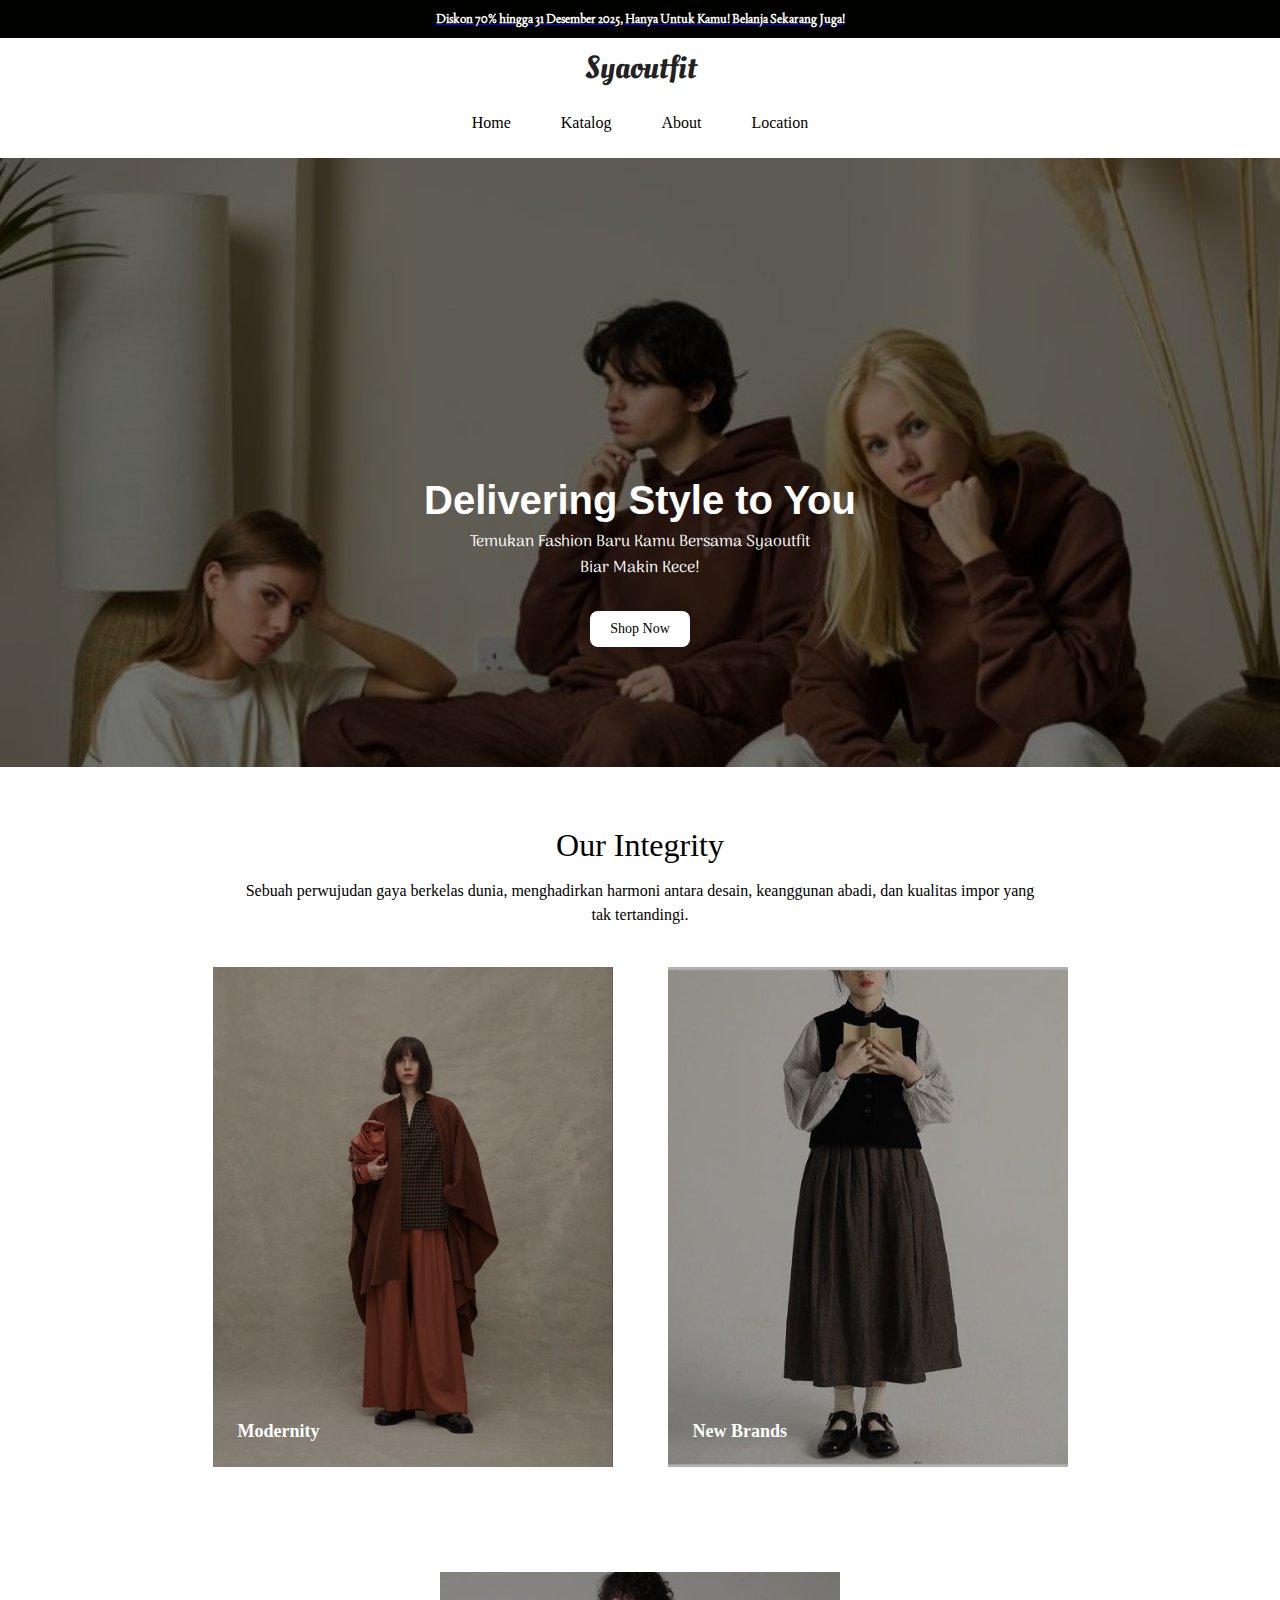
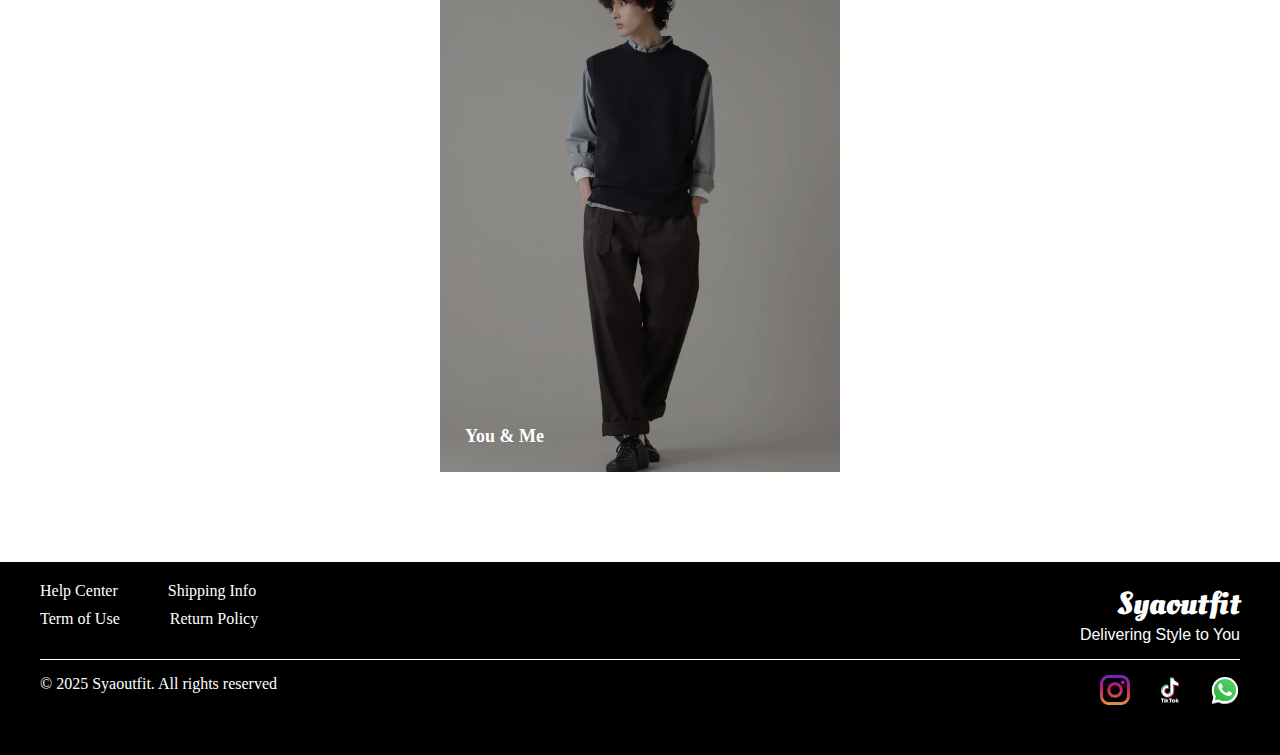
<file: index.html>
<!DOCTYPE html>
<html lang="en">

<head>
	<meta charset="UTF-8">
	<meta name="viewport" content="width=device-width, initial-scale=1.0">
	<title>Syaoutfit</title>
	<link rel="stylesheet" href="style.css">
	<link href="https://fonts.googleapis.com/css2?family=Oleo+Script&display=swap" rel="stylesheet">
	<link href="https://fonts.cdnfonts.com/css/dai-banna-sil" rel="stylesheet">
	<link href="https://fonts.googleapis.com/css2?family=Arima+Madurai:wght@400;700&display=swap" rel="stylesheet">
	<link href="https://fonts.googleapis.com/css2?family=Joan&display=swap" rel="stylesheet">
</head>

<body>
	<div class="homepage">
		<div class="header-wrapper">
			<!-- Diskon -->
			<div class="discount">
				<a href="https://www.instagram.com/syaoutfit.store?igsh=eHNmNHY5M2loMXdw" target="_blank">
					<p class="discount-text">Diskon 70% hingga 31 Desember 2025, Hanya Untuk Kamu! Belanja Sekarang Juga!</p>
				</a>
			</div>

			<!-- Brand -->
			<div class="brand-name">
				<div class="brand-name-text">Syaoutfit</div>
			</div>

			<!-- Navbar -->
			<div class="navbar">
			<div class="navbar-page">
				<a href="index.html" class="nav-item">Home</a>
				<a href="katalog.html" class="nav-item">Katalog</a>
				<a href="about.html" class="nav-item">About</a>
				<a href="location.html" class="nav-item">Location</a>
			</div>
		</div

		<!-- Main Homepage & CTA Section -->
		<div class="main-homepage">
			<div class="darker-homepage"></div>
			<div class="CTA">
				<div class="brand-motto">Delivering Style to You</div>
				<p class="cta-wrapper-homepage">
					Temukan Fashion Baru Kamu Bersama Syaoutfit
					Biar Makin Kece!
				</p>
				<a href="katalog.html" class="button-CTA">Shop Now</a>
			</div>
		</div>

		<!-- Brand Image -->
		<div class="brand-image">
			<div class="brand-image-text">Our Integrity</div>
			<p>Sebuah perwujudan gaya berkelas dunia, menghadirkan harmoni antara desain, keanggunan abadi, dan kualitas impor yang tak tertandingi.</p>
			<div class="brand-image-group">
				<div class="brand-box">
					<img src="images/brand-image-1.png" alt="Modernity">
					<div class="brand-text">
						<div class="brand-title">Modernity</div>
					</div>
				</div>
				<div class="brand-box">
					<img src="images/brand-image-2.png" alt="New Brands">
					<div class="brand-text">
						<div class="brand-title">New Brands</div>
					</div>
				</div>
				<div class="brand-box">
					<img src="images/brand-image-3.png" alt="You & Me">
					<div class="brand-text">
						<div class="brand-title">You & Me</div>
					</div>
				</div>
			</div>
		</div>

		<!-- Footer -->
		<footer class="footer">
        <div class="footer-top">
            <div class="footer-links-helper">
            <div class="footer-helper">
                <a href="#" class="help-center">Help Center</a>
                <a href="#" class="shipping-info">Shipping Info</a>
            </div>
            <div class="footer-helper">
                <a href="#" class="term-of-use">Term of Use</a>
                <a href="#" class="return-policy">Return Policy</a>
            </div>
            </div>
            <div class="brand-info-footer">
            <div class="brand-name-footer">Syaoutfit</div>
            <div class="brand-motto-footer">Delivering Style to You</div>
            </div>
        </div>

        <div class="footer-separator"></div>

        <div class="footer-bottom">
            <div class="copyright">
                © 2025 Syaoutfit. All rights reserved
            </div>
            <div class="social-media">
                <a href="https://www.instagram.com/syaoutfit.store?igsh=eHNmNHY5M2loMXdw" target="_blank">
                    <img src="logo/instagram.svg" alt="Instagram">
                </a>
                <a href="https://www.tiktok.com/@syaoutfit.store?_r=1&_t=ZS-91f111LWapk" target="_blank">
                    <img src="logo/tiktok-2.svg" alt="Tiktok">
                </a>
                <a href="https://api.whatsapp.com/send/?text=Check+out+this+Linktree%21+-+https%3A%2F%2Ftr.ee%2FCRLItcP4OV&type=custom_url&app_absent=0" target="_blank">
                    <img src="logo/whatsapp.svg" alt="WhatsApp">
                </a>
            </div>
        </div>
    </footer>
	</div>
</body>
</html>
</file>
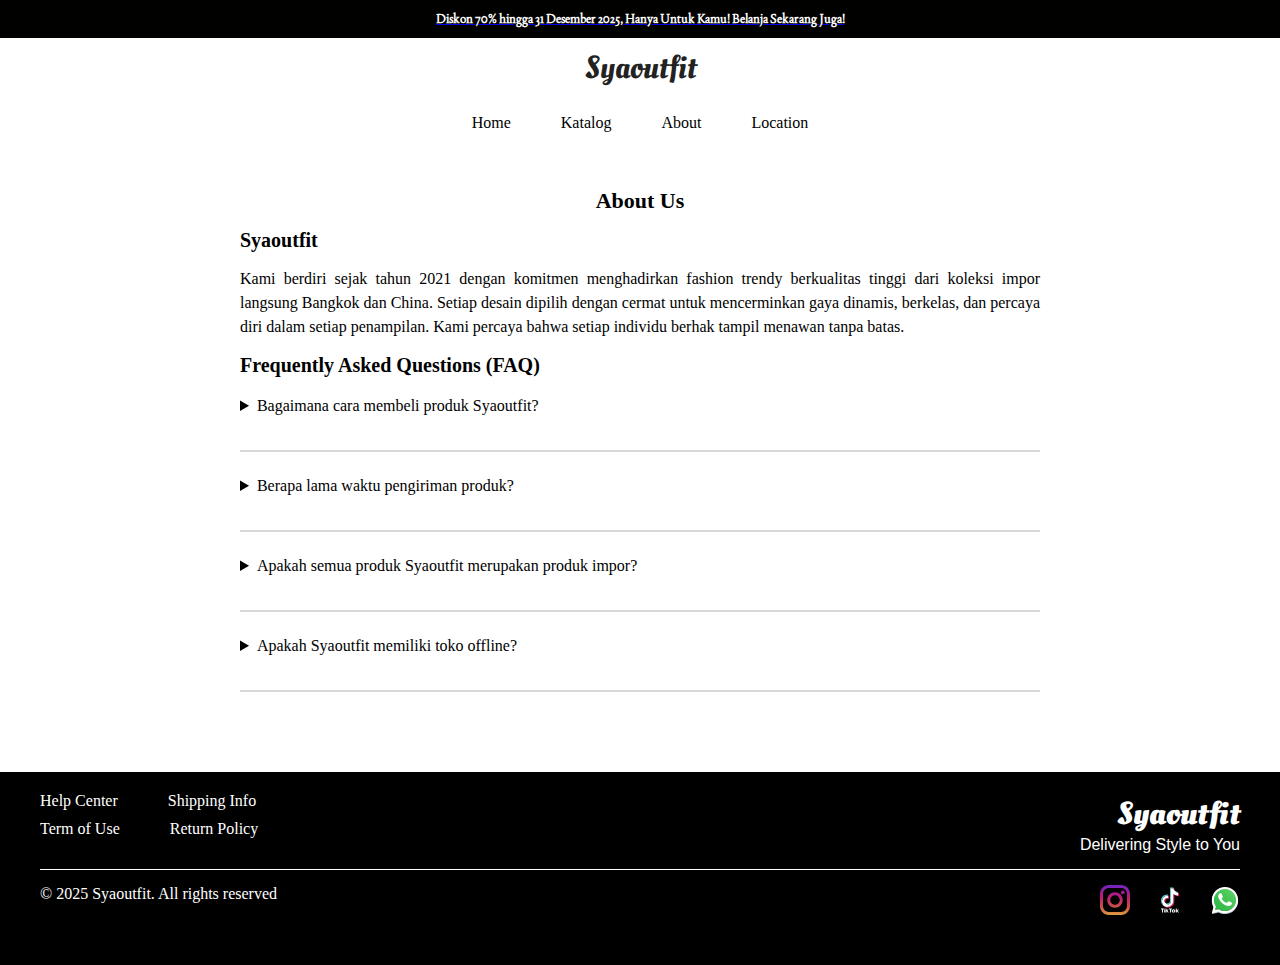
<file: about.html>
<!DOCTYPE html>
<html lang="en">
<head>
    <meta charset="UTF-8">
    <meta name="viewport" content="width=device-width, initial-scale=1.0">
    <title>Syaoutfit</title>
    <link rel="stylesheet" href="style.css">
    <link href="https://fonts.googleapis.com/css2?family=Oleo+Script&display=swap" rel="stylesheet">
    <link href="https://fonts.cdnfonts.com/css/dai-banna-sil" rel="stylesheet">
    <link href="https://fonts.googleapis.com/css2?family=Arima+Madurai:wght@400;700&display=swap" rel="stylesheet">
    <link href="https://fonts.googleapis.com/css2?family=Joan&display=swap" rel="stylesheet">

</head>
<body>
    <!-- Diskon -->
    <div class="discount">
        <a href="https://www.instagram.com/syaoutfit.store?igsh=eHNmNHY5M2loMXdw" target="_blank">
            <p class="discount-text">Diskon 70% hingga 31 Desember 2025, Hanya Untuk Kamu! Belanja Sekarang Juga!</p>
        </a>
    </div>

    <!-- Brand -->
    <div class="brand-name">
        <div class="brand-name-text">Syaoutfit</div>
    </div>

    <!-- Navbar -->
    <div class="navbar">
        <div class="navbar-page">
            <a href="index.html" class="nav-item">Home</a>
            <a href="katalog.html" class="nav-item">Katalog</a>
            <a href="about.html" class="nav-item">About</a>
            <a href="location.html" class="nav-item">Location</a>
        </div>
    </div>

    <!-- About Content -->
    <div class="about-page">
        <!-- Title -->
        <p class="about-title">About Us</p>
        <!-- About Us Toko -->
        <p class="about-bold-text">Syaoutfit</p>
        <p class="about-regular-text">
            Kami berdiri sejak tahun 2021 dengan komitmen menghadirkan fashion trendy berkualitas tinggi dari 
            koleksi impor langsung Bangkok dan China. Setiap desain dipilih dengan cermat untuk mencerminkan gaya 
            dinamis, berkelas, dan percaya diri dalam setiap penampilan. Kami percaya bahwa setiap individu berhak 
            tampil menawan tanpa batas.
        </p>

        <!-- FAQ -->
        <div class="about-faq-title">
            <p class="about-bold-text">Frequently Asked Questions (FAQ)</p>
        </div>
        <details>
            <summary class="about-faq-question">
                Bagaimana cara membeli produk Syaoutfit?
            </summary>
            <p class="about-faq-answer">
                Pilih produk yang ingin Kamu beli. Kemudian klik tautan produk tercantum melalui Shopee maupun 
                TiktokShop. Selanjutnya pesan pada platform tersebut
            </p>
        </details>
        <div class="about-line"></div>

        <details>
            <summary class="about-faq-question">
                Berapa lama waktu pengiriman produk?
            </summary>
            <p class="about-faq-answer">
                Produk akan terkirim sesuai jarak dengan lokasi kami yaa! Jika kamu di pulau Jawa, estimasi akan sampai 
                hingga 3-7 hari ya Kak!
            </p>
        </details>
        <div class="about-line"></div>

        <details>
            <summary class="about-faq-question">
                Apakah semua produk Syaoutfit merupakan produk impor?
            </summary>
            <p class="about-faq-answer">
                Betul Kak, kami memiliki visi untuk terus mengutamakan produk yang impor yang berkualitas tinggi. Kami 
                membelinya langsung dari China, Thailand, dan masih banyak yang lainnya.
            </p>
        </details>
        <div class="about-line"></div>

        <details>
            <summary class="about-faq-question">
                Apakah Syaoutfit memiliki toko offline?
            </summary>
            <p class="about-faq-answer">
                Toko offline Kami berada di Jl. HS. Ronggo Waluyo No.95, Sirnabaya, Telukjambe Timur, Kabupaten Karawang, 
                Jawa Barat 41361 (Dekat Kampus Unsika dan UBP)
            </p>
        </details>
        <div class="about-line"></div>
        
        </div>

    <!-- Footer -->
    <footer class="footer">
        <div class="footer-top">
            <div class="footer-links-helper">
            <div class="footer-helper">
                <a href="#" class="help-center">Help Center</a>
                <a href="#" class="shipping-info">Shipping Info</a>
            </div>
            <div class="footer-helper">
                <a href="#" class="term-of-use">Term of Use</a>
                <a href="#" class="return-policy">Return Policy</a>
            </div>
            </div>
            <div class="brand-info-footer">
            <div class="brand-name-footer">Syaoutfit</div>
            <div class="brand-motto-footer">Delivering Style to You</div>
            </div>
        </div>

        <div class="footer-separator"></div>

        <div class="footer-bottom">
            <div class="copyright">
                © 2025 Syaoutfit. All rights reserved
            </div>
            <div class="social-media">
                <a href="https://www.instagram.com/syaoutfit.store?igsh=eHNmNHY5M2loMXdw" target="_blank">
                    <img src="logo/instagram.svg" alt="Instagram">
                </a>
                <a href="https://www.tiktok.com/@syaoutfit.store?_r=1&_t=ZS-91f111LWapk" target="_blank">
                    <img src="logo/tiktok-2.svg" alt="Tiktok">
                </a>
                <a href="https://api.whatsapp.com/send/?text=Check+out+this+Linktree%21+-+https%3A%2F%2Ftr.ee%2FCRLItcP4OV&type=custom_url&app_absent=0" target="_blank">
                    <img src="logo/whatsapp.svg" alt="WhatsApp">
                </a>
            </div>
        </div>
    </footer>
</div>
</body>
</html>
</file>
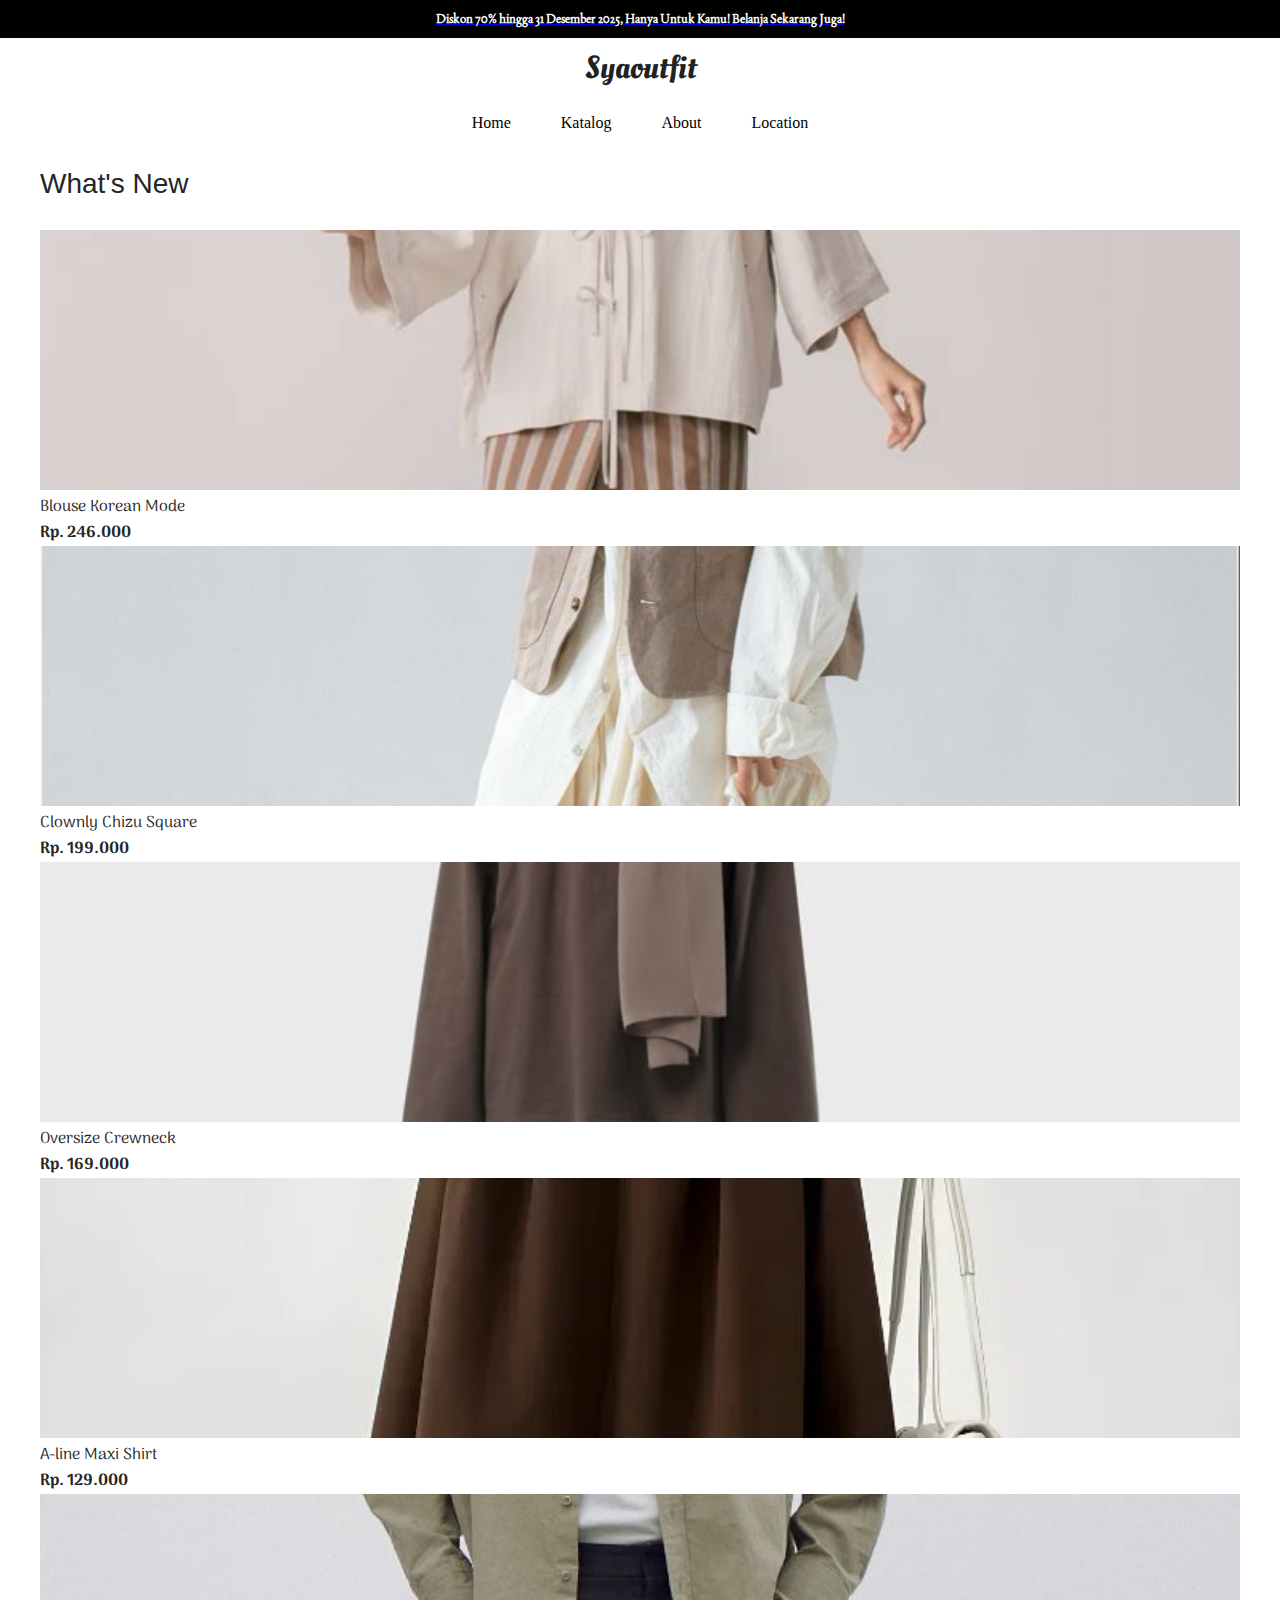
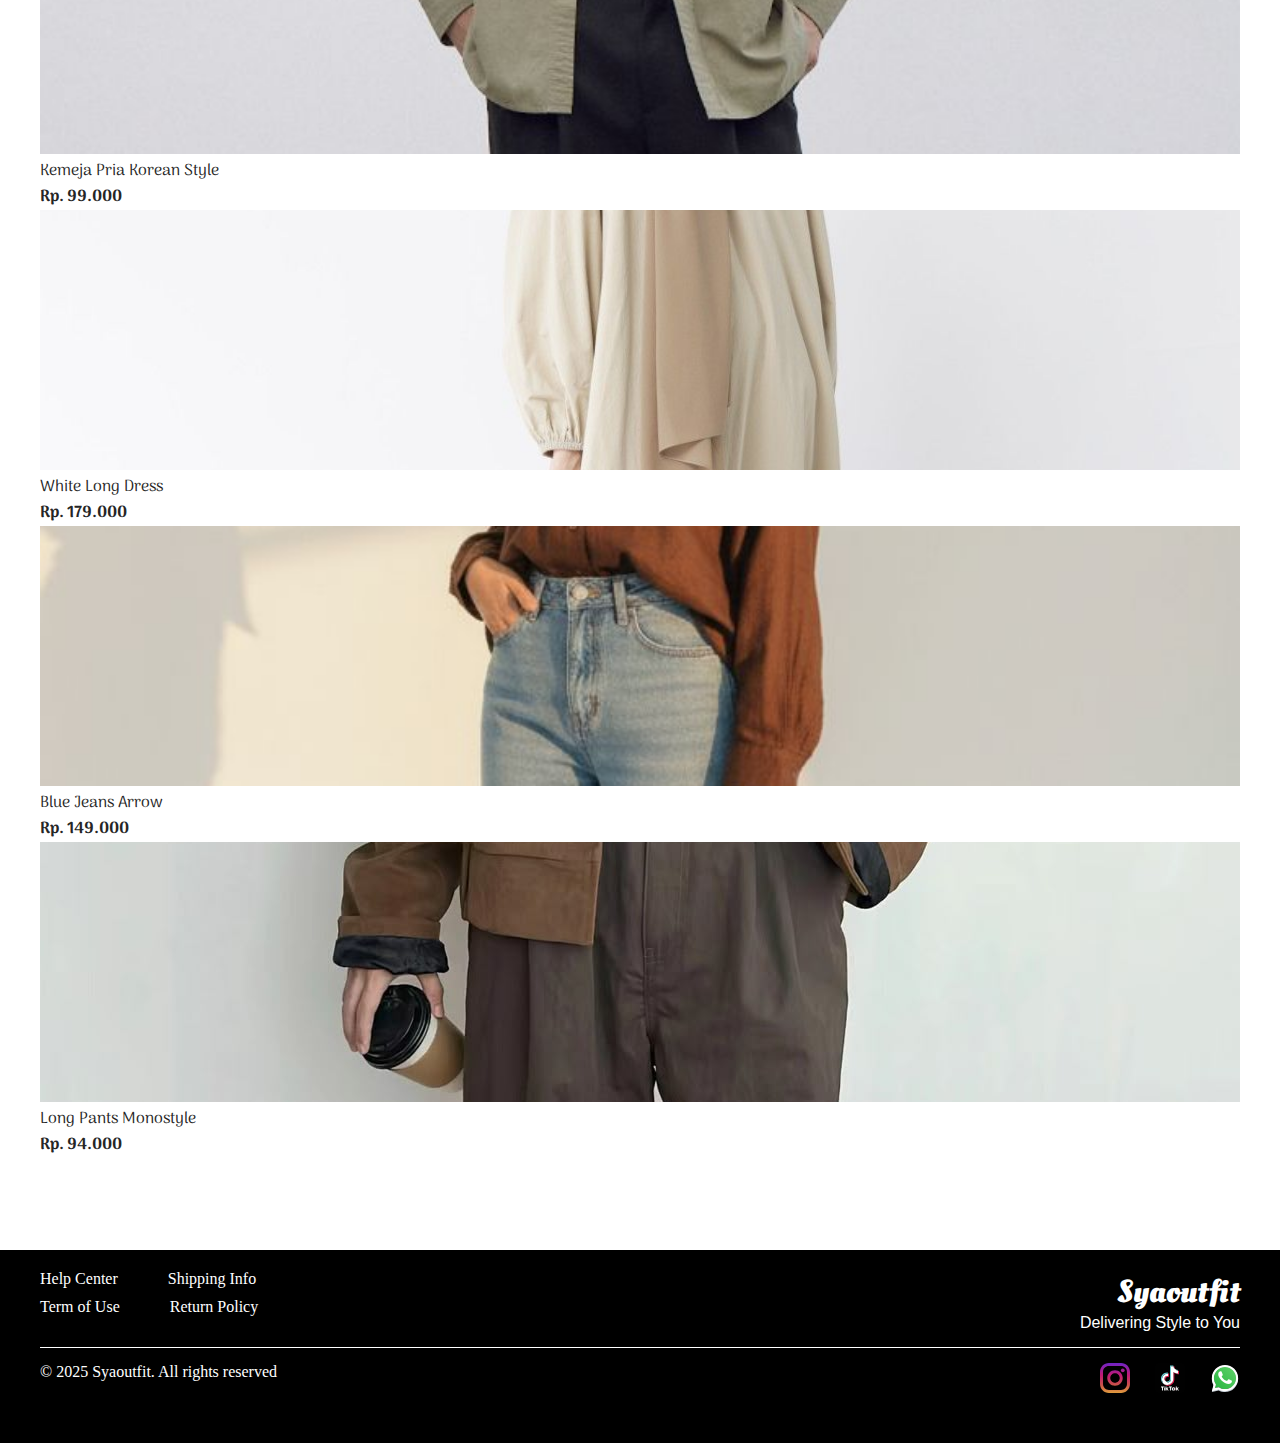
<file: katalog.html>
<!DOCTYPE html>
<html lang="en">
<head>
    <meta charset="UTF-8">
    <meta name="viewport" content="width=device-width, initial-scale=1.0">
    <title>Syaoutfit</title>
    <link rel="stylesheet" href="style.css">
    <link href="https://fonts.googleapis.com/css2?family=Oleo+Script&display=swap" rel="stylesheet">
    <link href="https://fonts.cdnfonts.com/css/dai-banna-sil" rel="stylesheet">
    <link href="https://fonts.googleapis.com/css2?family=Arima+Madurai:wght@400;700&display=swap" rel="stylesheet">
    <link href="https://fonts.googleapis.com/css2?family=Joan&display=swap" rel="stylesheet">
    <link href="https://cdn.jsdelivr.net/npm/bootstrap@5.3.8/dist/css/bootstrap.min.css" rel="stylesheet" integrity="sha384-sRIl4kxILFvY47J16cr9ZwB07vP4J8+LH7qKQnuqkuIAvNWLzeN8tE5YBujZqJLB" crossorigin="anonymous">
    <script src="https://cdn.jsdelivr.net/npm/bootstrap@5.3.8/dist/js/bootstrap.bundle.min.js" integrity="sha384-FKyoEForCGlyvwx9Hj09JcYn3nv7wiPVlz7YYwJrWVcXK/BmnVDxM+D2scQbITxI" crossorigin="anonymous"></script>

</head>
<body>
    <!-- Diskon -->
    <div class="discount">
        <a href="https://www.instagram.com/syaoutfit.store?igsh=eHNmNHY5M2loMXdw" target="_blank">
            <p class="discount-text">Diskon 70% hingga 31 Desember 2025, Hanya Untuk Kamu! Belanja Sekarang Juga!</p>
        </a>
    </div>

    <!-- Brand -->
    <div class="brand-name">
		<div class="brand-name-text">Syaoutfit</div>
	</div>

    <!-- Navbar -->
    <div class="navbar">
        <div class="navbar-page">
            <a href="index.html" class="nav-item">Home</a>
            <a href="katalog.html" class="nav-item">Katalog</a>
            <a href="about.html" class="nav-item">About</a>
            <a href="location.html" class="nav-item">Location</a>
        </div>
    </div>

    <!-- Katalog -->
    <div class="katalog-container">
        <div class="katalog-title">What's New</div>
        <div class="row row-cols-1 row-cols-md-4 g-4 gy-5">

        <!-- Card 1 -->
        <div class="col">
            <a href="product.html" style="text-decoration: none; color: inherit;">
                <div class="card h-100">
                <img src="images/v165_3157.png" class="card-img-top" alt="">
                <div class="card-body">
                    <p class="card-text">Blouse Korean Mode</p>
                    <p class="card-text"><b>Rp. 246.000</b></p>
                </div>
                </div>
            </a>
        </div>

        <!-- Card 2 -->
        <div class="col">
            <a href="product.html" style="text-decoration: none; color: inherit;">
                <div class="card h-100">
                <img src="images/v165_3168.png" class="card-img-top" alt="">
                <div class="card-body">
                    <p class="card-text">Clownly Chizu Square</p>
                    <p class="card-text"><b>Rp. 199.000</b></p>
                </div>
                </div>
            </a>
        </div>

        <!-- Card 3 -->
        <div class="col">
            <a href="product.html" style="text-decoration: none; color: inherit;">
                <div class="card h-100">
                <img src="images/v165_3179.png" class="card-img-top" alt="">
                <div class="card-body">
                    <p class="card-text">Oversize Crewneck</p>
                    <p class="card-text"><b>Rp. 169.000</b></p>
                </div>
                </div>
            </a>
        </div>

        <!-- Card 4 -->
        <div class="col">
            <a href="product.html" style="text-decoration: none; color: inherit;">
                <div class="card h-100">
                <img src="images/v165_3190.png" class="card-img-top" alt="">
                <div class="card-body">
                    <p class="card-text">A-line Maxi Shirt</p>
                    <p class="card-text"><b>Rp. 129.000</b></p>
                </div>
                </div>
            </a>
        </div>

        <!-- Card 5 -->
        <div class="col">
            <a href="product.html" style="text-decoration: none; color: inherit;">
                <div class="card h-100">
                <img src="images/v165_3202.png" class="card-img-top" alt="">
                <div class="card-body">
                    <p class="card-text">Kemeja Pria Korean Style</p>
                    <p class="card-text"><b>Rp. 99.000</b></p>
                </div>
                </div>
            </a>
        </div>

        <!-- Card 6 -->
        <div class="col">
            <a href="product.html" style="text-decoration: none; color: inherit;">
                <div class="card h-100">
                <img src="images/v165_3213.png" class="card-img-top" alt="">
                <div class="card-body">
                    <p class="card-text">White Long Dress</p>
                    <p class="card-text"><b>Rp. 179.000</b></p>
                </div>
                </div>
            </a>
        </div>

        <!-- Card 7 -->
        <div class="col">
            <a href="product.html" style="text-decoration: none; color: inherit;">
                <div class="card h-100">
                <img src="images/v165_3224.png" class="card-img-top" alt="">
                <div class="card-body">
                    <p class="card-text">Blue Jeans Arrow</p>
                    <p class="card-text"><b>Rp. 149.000</b></p>
                </div>
                </div>
            </a>
        </div>

        <!-- Card 8 -->
        <div class="col">
            <a href="product.html" style="text-decoration: none; color: inherit;">
                <div class="card h-100">
                <img src="images/v165_3235.png" class="card-img-top" alt="">
                <div class="card-body">
                    <p class="card-text">Long Pants Monostyle</p>
                    <p class="card-text"><b>Rp. 94.000</b></p>
                </div>
                </div>
            </a>
        </div>
    </div>

    <br>
    <br>
    <br>
    <br>
    </div>
    
    <!-- Footer -->
    <footer class="footer">
        <div class="footer-top">
            <div class="footer-links-helper">
            <div class="footer-helper">
                <a href="#" class="help-center">Help Center</a>
                <a href="#" class="shipping-info">Shipping Info</a>
            </div>
            <div class="footer-helper">
                <a href="#" class="term-of-use">Term of Use</a>
                <a href="#" class="return-policy">Return Policy</a>
            </div>
            </div>
            <div class="brand-info-footer">
            <div class="brand-name-footer">Syaoutfit</div>
            <div class="brand-motto-footer">Delivering Style to You</div>
            </div>
        </div>

        <div class="footer-separator"></div>

        <div class="footer-bottom">
            <div class="copyright">
                © 2025 Syaoutfit. All rights reserved
            </div>
            <div class="social-media">
                <a href="https://www.instagram.com/syaoutfit.store?igsh=eHNmNHY5M2loMXdw" target="_blank">
                    <img src="logo/instagram.svg" alt="Instagram">
                </a>
                <a href="https://www.tiktok.com/@syaoutfit.store?_r=1&_t=ZS-91f111LWapk" target="_blank">
                    <img src="logo/tiktok-2.svg" alt="Tiktok">
                </a>
                <a href="https://api.whatsapp.com/send/?text=Check+out+this+Linktree%21+-+https%3A%2F%2Ftr.ee%2FCRLItcP4OV&type=custom_url&app_absent=0" target="_blank">
                    <img src="logo/whatsapp.svg" alt="WhatsApp">
                </a>
            </div>
        </div>
    </footer>
</div>
</body>
</html>
</file>
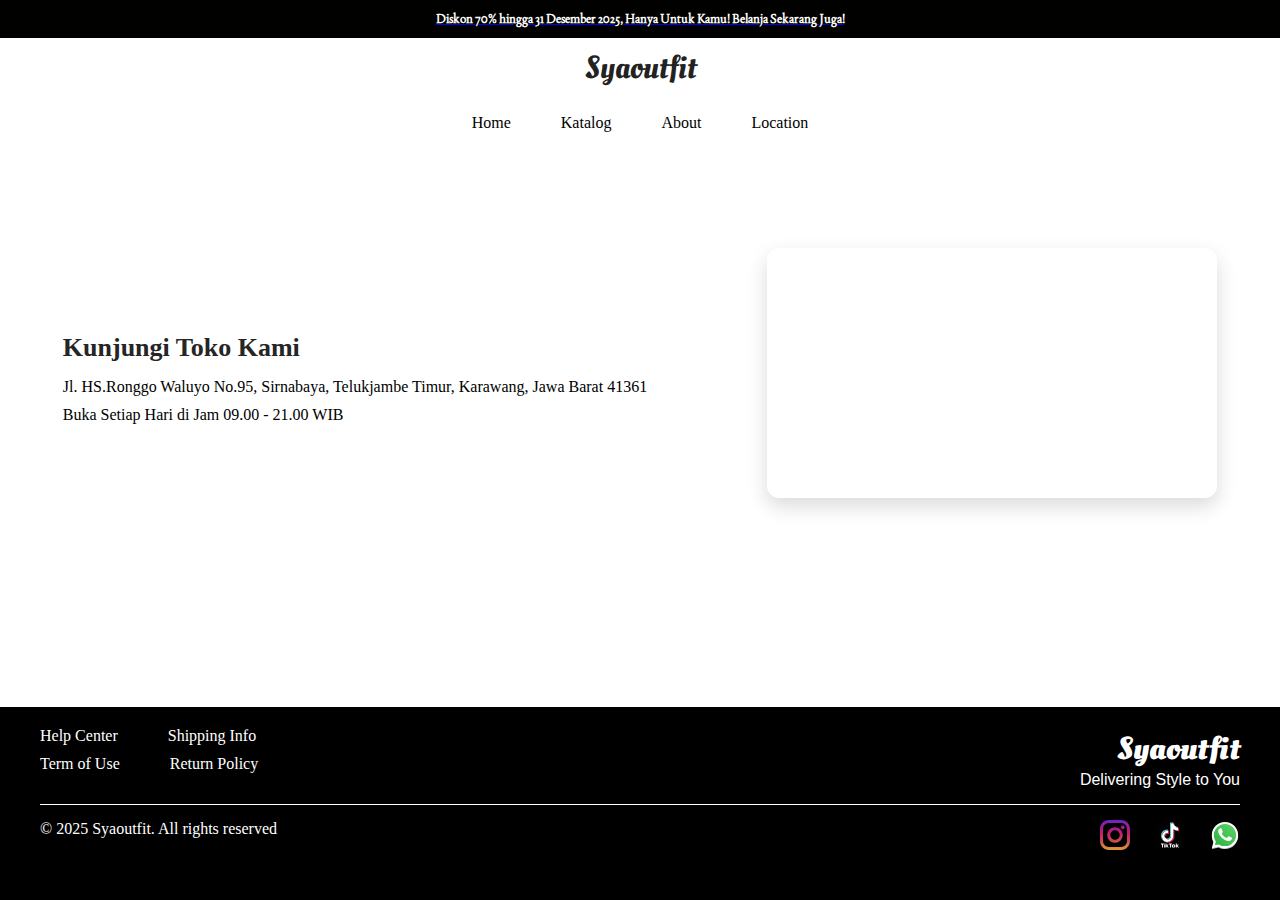
<file: location.html>
<!DOCTYPE html>
<html lang="en">
<head>
	<meta charset="UTF-8">
	<meta name="viewport" content="width=device-width, initial-scale=1.0">
	<title>Syaoutfit</title>
	<link rel="stylesheet" href="style.css">
	<link href="https://fonts.googleapis.com/css2?family=Oleo+Script&display=swap" rel="stylesheet">
	<link href="https://fonts.cdnfonts.com/css/dai-banna-sil" rel="stylesheet">
	<link href="https://fonts.googleapis.com/css2?family=Arima+Madurai:wght@400;700&display=swap" rel="stylesheet">
	<link href="https://fonts.googleapis.com/css2?family=Joan&display=swap" rel="stylesheet">

</head>
<body>
		<!-- Diskon -->
		<div class="discount">
			<a href="https://www.instagram.com/syaoutfit.store?igsh=eHNmNHY5M2loMXdw" target="_blank">
				<p class="discount-text">Diskon 70% hingga 31 Desember 2025, Hanya Untuk Kamu! Belanja Sekarang Juga!</p>
			</a>
		</div>

		<!-- Brand -->
		<div class="brand-name">
			<div class="brand-name-text">Syaoutfit</div>
		</div>

		<!-- Navbar -->
		<div class="navbar">
		<div class="navbar-page">
			<a href="index.html" class="nav-item">Home</a>
			<a href="katalog.html" class="nav-item">Katalog</a>
			<a href="about.html" class="nav-item">About</a>
			<a href="location.html" class="nav-item">Location</a>
		</div>
		</div>

		<div class="location-page">
		<div class="location-container">
			<!-- Left info -->
			<div class="location-info">
			<h2 class="visit-title">Kunjungi Toko Kami</h2>
			<p class="address">
				Jl. HS.Ronggo Waluyo No.95, Sirnabaya, Telukjambe Timur, Karawang, Jawa Barat 41361
			</p>
			<p class="opening-hours">
				Buka Setiap Hari di Jam 09.00 - 21.00 WIB
			</p>
			</div>

			<!-- Map -->
			<div class="location-map">
			<iframe src="https://www.google.com/maps/embed?pb=!1m18!1m12!1m3!1d3965.5439613764343!2d107.30103711124924!3d-6.323468961851512!2m3!1f0!2f0!3f0!3m2!1i1024!2i768!4f13.1!3m3!1m2!1s0x2e697789d5d89319%3A0x6fd06c405cbe548!2sSyaoutfit.store!5e0!3m2!1sen!2sid!4v1764082317174!5m2!1sen!2sid" width="600" height="450" style="border:0;" allowfullscreen="" loading="lazy" referrerpolicy="no-referrer-when-downgrade"></iframe>
			</div>
		</div>
		</div>

		</div>

		<!-- Footer -->
		<footer class="footer">
			<div class="footer-top">
				<div class="footer-links-helper">
					<div class="footer-helper">
						<a href="#" class="help-center">Help Center</a>
						<a href="#" class="shipping-info">Shipping Info</a>
					</div>
					<div class="footer-helper">
						<a href="#" class="term-of-use">Term of Use</a>
						<a href="#" class="return-policy">Return Policy</a>
					</div>
				</div>
				<div class="brand-info-footer">
					<div class="brand-name-footer">Syaoutfit</div>
					<div class="brand-motto-footer">Delivering Style to You</div>
				</div>
			</div>

			<div class="footer-separator"></div>

			<div class="footer-bottom">
				<div class="copyright">
					© 2025 Syaoutfit. All rights reserved
				</div>
				<div class="social-media">
					<a href="https://www.instagram.com/syaoutfit.store?igsh=eHNmNHY5M2loMXdw" target="_blank">
						<img src="logo/instagram.svg" alt="Instagram">
					</a>
					<a href="https://www.tiktok.com/@syaoutfit.store?_r=1&_t=ZS-91f111LWapk" target="_blank">
						<img src="logo/tiktok-2.svg" alt="Tiktok">
					</a>
					<a href="https://api.whatsapp.com/send/?text=Check+out+this+Linktree%21+-+https%3A%2F%2Ftr.ee%2FCRLItcP4OV&type=custom_url&app_absent=0" target="_blank">
						<img src="logo/whatsapp.svg" alt="WhatsApp">
					</a>
				</div>
			</div>
		</footer>

	</div>
</body>
</html>
</file>
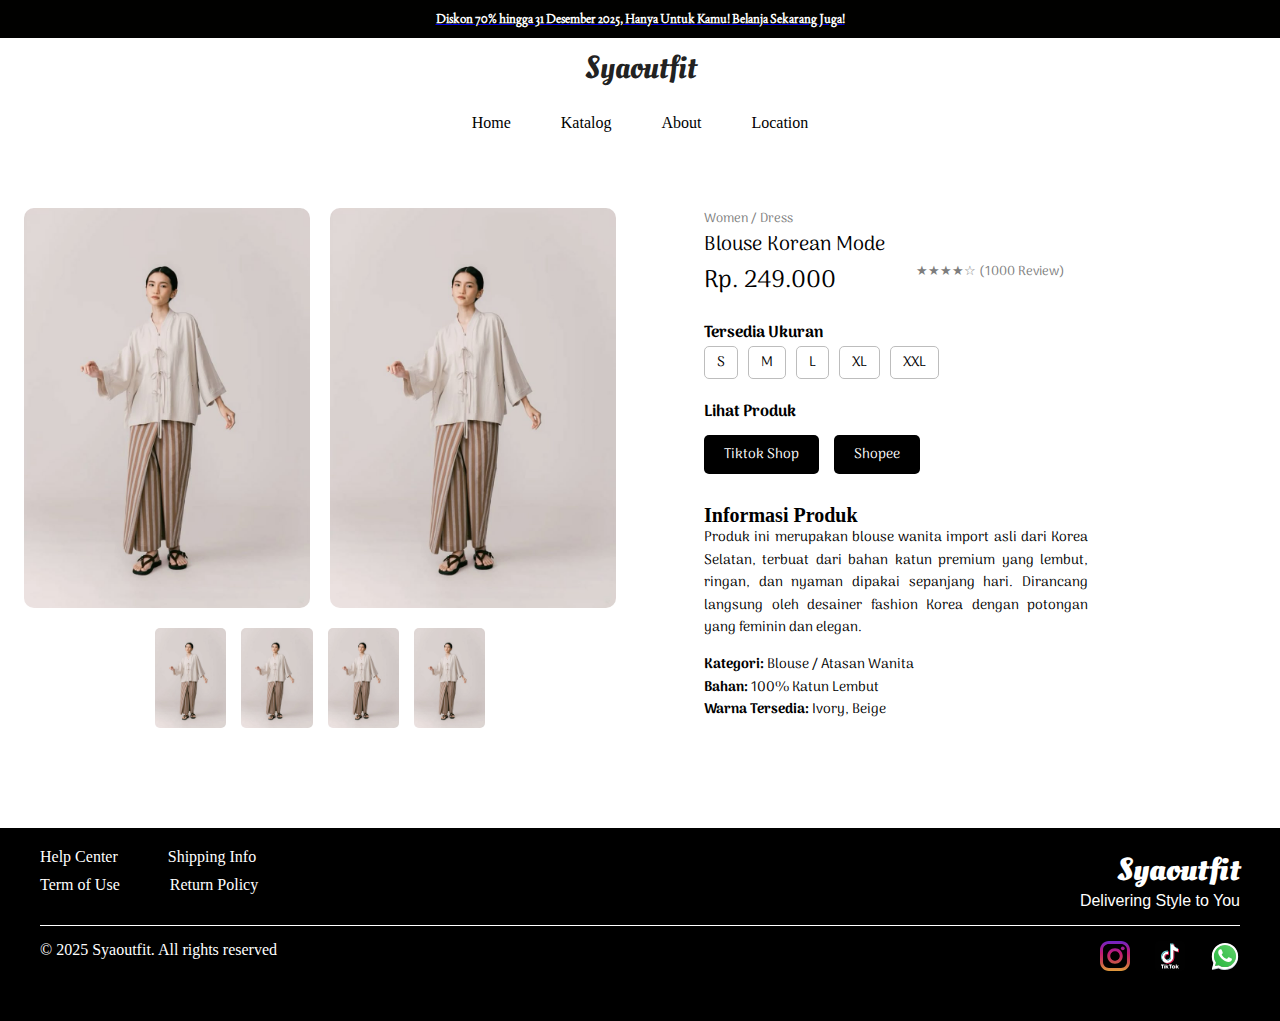
<file: product.html>
<!DOCTYPE html>
<html>

<head>
	<meta charset="UTF-8">
	<meta name="viewport" content="width=device-width, initial-scale=1.0">
	<title>Syaoutfit</title>
	<link rel="stylesheet" href="style.css">
	<link href="https://fonts.googleapis.com/css2?family=Oleo+Script&display=swap" rel="stylesheet">
	<link href="https://fonts.cdnfonts.com/css/dai-banna-sil" rel="stylesheet">
	<link href="https://fonts.googleapis.com/css2?family=Arima+Madurai:wght@400;700&display=swap" rel="stylesheet">
	<link href="https://fonts.googleapis.com/css2?family=Joan&display=swap" rel="stylesheet">
</head>

<body>
	<div class="product">
		<!-- Diskon -->
		<div class="discount">
			<a href="https://www.instagram.com/syaoutfit.store?igsh=eHNmNHY5M2loMXdw" target="_blank">
				<p class="discount-text">Diskon 70% hingga 31 Desember 2025, Hanya Untuk Kamu! Belanja Sekarang Juga!</p>
			</a>
		</div>

		<!-- Brand -->
		<div class="brand-name">
			<div class="brand-name-text">Syaoutfit</div>
		</div>

		<!-- Navbar -->
		<div class="navbar">
		<div class="navbar-page">
			<a href="index.html" class="nav-item">Home</a>
			<a href="katalog.html" class="nav-item">Katalog</a>
			<a href="about.html" class="nav-item">About</a>
			<a href="location.html" class="nav-item">Location</a>
		</div>
		</div>


		<div class="button-back">
			<span></span>
		</div>

		<!-- Product Details -->
		<div class="product-container">
			<div class="product-images">
				<div class="product-images-box">
					<img src="images/product.png">
					<img src="images/product.png">
				</div>
				<div class="product-images-box-small">
					<img src="images/product.png">
					<img src="images/product.png">
					<img src="images/product.png">
					<img src="images/product.png">
				</div>
			</div>

			<div class="product-description">
				<div class="product-category">
					Women / Dress
				</div>

				<div class="product-name">
					Blouse Korean Mode
				</div>

				<div style="display: flex; width: 100%;">
					<div class="product-price">
						Rp. 249.000
					</div>
					<div class="product-review">
						<span class="stars">★★★★☆</span> 
						<span class="review-text">(1000 Review)</span>
					</div>
				</div>

				<p><b>Tersedia Ukuran</b></p>
				<div class="product-sizes">
					<p class="product-size">S</p>
					<p class="product-size">M</p>
					<p class="product-size">L</p>
					<p class="product-size">XL</p>
					<p class="product-size">XXL</p>
				</div>

				<div>
					<b>Lihat Produk</b>
				</div>
				<div class="product-links">
					<a href="https://vt.tokopedia.com/t/ZSHTRkex3g9h3-rUvWL/" target="_blank" class="product-link">
						<span class="product-link-text">Tiktok Shop</span>
					</a>
					<a href="https://id.shp.ee/sm6sC5E" target="_blank" class="product-link">
						<span class="product-link-text">Shopee</span>
					</a>
				</div>

				<div class="product-info-section">
					<h3 class="product-info-title">Informasi Produk</h3>

					<p class="product-information">
						Produk ini merupakan blouse wanita import asli dari Korea Selatan, terbuat dari bahan katun premium yang lembut, ringan, dan nyaman dipakai sepanjang hari. Dirancang langsung oleh desainer fashion Korea dengan potongan yang feminin dan elegan.
					</p>

					<p class="product-information">
						<strong>Kategori:</strong> Blouse / Atasan Wanita<br>
						<strong>Bahan:</strong> 100% Katun Lembut<br>
						<strong>Warna Tersedia:</strong> Ivory, Beige
					</p>
				</div>
			</div>
		</div>

		<!-- Footer -->
		<footer class="footer">
        <div class="footer-top">
            <div class="footer-links-helper">
            <div class="footer-helper">
                <a href="#" class="help-center">Help Center</a>
                <a href="#" class="shipping-info">Shipping Info</a>
            </div>
            <div class="footer-helper">
                <a href="#" class="term-of-use">Term of Use</a>
                <a href="#" class="return-policy">Return Policy</a>
            </div>
            </div>
            <div class="brand-info-footer">
            <div class="brand-name-footer">Syaoutfit</div>
            <div class="brand-motto-footer">Delivering Style to You</div>
            </div>
        </div>

        <div class="footer-separator"></div>

        <div class="footer-bottom">
            <div class="copyright">
                © 2025 Syaoutfit. All rights reserved
            </div>
            <div class="social-media">
                <a href="https://www.instagram.com/syaoutfit.store?igsh=eHNmNHY5M2loMXdw" target="_blank">
                    <img src="logo/instagram.svg" alt="Instagram">
                </a>
                <a href="https://www.tiktok.com/@syaoutfit.store?_r=1&_t=ZS-91f111LWapk" target="_blank">
                    <img src="logo/tiktok-2.svg" alt="Tiktok">
                </a>
                <a href="https://api.whatsapp.com/send/?text=Check+out+this+Linktree%21+-+https%3A%2F%2Ftr.ee%2FCRLItcP4OV&type=custom_url&app_absent=0" target="_blank">
                    <img src="logo/whatsapp.svg" alt="WhatsApp">
                </a>
            </div>
        </div>
    </footer>
</div>
</body>

</html>
</file>
<file: style.css>
/* Reset */
* {
	margin: 0;
	padding: 0;
	box-sizing: border-box;
}

html, body {
	font-family: 'ArefRuqaa-Regular', serif;
    height: 100%;
    margin: 0;
    padding: 0;
}
html {
    overflow-y: overlay;
}


body {
    display: flex;
    flex-direction: column;
    min-height: 100vh; 
}

main, .main-homepage, .about-page, .katalog-page, .location-page {
    flex: 1;
}

.main-homepage {
    min-height: 100vh;
    height: auto;
}

.homepage {
	width: 100%;
}

/* HEADER */
.header-wrapper {
    .navbar {
    position: sticky !important;
    top: 0 !important;
    z-index: 9999 !important;
    background-color: #ffffff !important;
}

/* .katalog-container,
.main-homepage,
.about-page,
.location-page {
    overflow: visible !important;
} */

}
/* discount*/
.discount {
    width: 100%;
    background-color: #010100;
    text-align: center;
    padding: 12px 0;
    margin: 0 !important;
    box-sizing: border-box;
    display: flex;
    justify-content: center;
    align-items: center;
}

.discount .discount-text {
    font-family: 'Joan', sans-serif;
    font-weight: bold;
    font-size: 12px;
    color: #fff;
    margin: 0 !important;
    padding: 0 !important;
    line-height: 1.2;
    text-decoration: none;
}

/* brand */
.brand-name {
	width: 100%;
	display: flex;
	justify-content: center; 
	align-items: center;
	padding: 10px 0;
	margin: 0; 
	box-sizing: border-box;
	background-color: #ffffff;
	height: 60px;
}

.brand-name .brand-name-text {
	font-family: 'Oleo Script', cursive;
	font-weight: 400;
	font-size: 2rem;
	color: #222;
	margin: 0;
	padding: 0;
}

/* Navbar */
.navbar {
	position: sticky; 
	top: 0;
	width: 100%;
	background-color: #ffffff;
	z-index: 1000;
	padding: 0 !important;
	margin: 0 !important;
	height: 60px;
}
.navbar-page {
    max-width: 1200px;
    width: 100%;
    margin: 0 auto;
    display: flex;
    justify-content: center;
    align-items: center;
    height: 50px;
    gap: 50px;
}

.navbar-page a {
    font-family: 'ArefRuqaa-Regular', serif;
    color: #000;

    text-decoration: none;
    transition: color 0.3s;
}

.navbar-page a:hover {
    color: #072b79;
}


/* HOME */

/* CTA */
.main-homepage {
	position: relative;
	width: 100%;
	min-height: 600px;
	background: url('images/homepage.png') center/cover no-repeat;
}
.darker-homepage {
	position: absolute;
	top: 0;
	left: 0;
	width: 100%;
	height: 100%;
	background-color: rgba(0,0,0,0.5);
}

.CTA {
	position: relative;
	text-align: center;
	color: #fff;
	padding: 120px 0px;
}

.CTA .brand-motto {
	font-family: 'Dai Banna SIL', sans-serif; 
	font-weight: 700;
	font-size: 2.5rem;
	margin-top: 200px;
	margin-bottom: -20px;
}

.cta-wrapper-homepage {
	font-family: 'Arima Madurai', sans-serif;
	font-size: 16px;
	margin-bottom: 30px;
	white-space: pre-line;
}

.button-CTA {
    display: inline-block;
    padding: 10px 20px;
    background-color: #ffffff;
    color: #000000;
	font-size: 14px;
	font-family: 'ArefRuqaa-Regular', serif;
    border-radius: 8px;
    text-decoration: none;
}

.button-CTA:hover {
	background-color: #b1b1b1;
}

/* Brand Style Image */
.brand-image {
	text-align: center;
	padding: 60px 20px 40px 20px;
}

.brand-image .brand-image-text {
	font-family: 'ArefRuqaa-Regular', serif;
	font-size: 2rem;
	font-weight: 400;
	text-align: center;
	margin-bottom: 15px;
}

.brand-image p {
	font-family: 'ArefRuqaa-Regular', serif;
	font-size: 1rem;
	line-height: 1.5;
	text-align: center;
	max-width: 800px;
	margin: 0 auto 40px auto;
	color: #000;
}

.brand-image-group {
	display: flex;
	justify-content: center;
	gap: 20px;
	flex-wrap: wrap;
}

.brand-image-group {
	display: flex;
	justify-content: center;
	gap: 55px;
	flex-wrap: wrap;
}

.brand-box {
	width: 400px;
	height: 500px;
	position: relative;
	overflow: hidden;
	cursor: pointer;
	margin-bottom: 50px;
	transition: transform 0.3s, box-shadow 0.3s;
}

.brand-box:hover {
	transform: translateY(-5px);
	box-shadow: 0 8px 20px rgba(0,0,0,0.15);
}

.brand-box img {
	width: 100%;
	height: 100%;
	object-fit: cover;
	filter: brightness(70%);
}

.brand-text {
	position: absolute;
	bottom: 10px;
	left: 10px;
	color: #fff;
}

.brand-title {
	font-family: 'ArefRuqaa-Regular', serif;
	font-size: 18px;
	font-weight: bold;
	margin: 15px 15px;
}

/* Katalog */
/* Katalog container */
.katalog-container {
	width: 100%;
	max-width: 1200px;
	margin: 20px auto;
}

.katalog-title {
    font-family: 'Dai Banna SIL', sans-serif;
    font-size: 28px;
    color: #252525;
    text-align: left;
    margin-bottom: 30px;
}

.card-img-top {
    height: 260px;
    object-fit: cover;
    width: 100%;
    transition: transform 0.3s;
}

.card-body .card-text {
    font-family: 'Arima Madurai', sans-serif;
    font-size: 16px;
    color: #252525;
}

.card:hover {
    transform: translateY(-10px);
    box-shadow: 0 10px 20px rgba(0,0,0,0.15);
    transition: transform 0.3s, box-shadow 0.3s;
}

/* PRODUCT */
.product {
	font-family: Arima Madurai;
	font-weight: Regular;
	width: 100%;
}

.product-container {
    width: 100%;
    display: flex;
    gap: 5%;
}

.product-images {
    width: 50%;
    display: flex;
    flex-direction: column;
    align-items: center;
}

/* Gambar utama */
.product-images-box {
    display: flex;
    justify-content: center;
    gap: 20px;
    margin-bottom: 20px;
}

.product-images-box img {
    height: 400px;
    width: auto;
    object-fit: cover;
    cursor: pointer;
    border-radius: 10px;
    transition: transform 0.3s, box-shadow 0.3s;
}

.product-images-box img:hover {
    transform: scale(1.05);
    box-shadow: 0 10px 20px rgba(0,0,0,0.2);
}

/* Thumbnail kecil */
.product-images-box-small {
    display: flex;
    justify-content: flex-start;
    gap: 15px; 
    margin-bottom: 100px;
}

.product-images-box-small img {
    height: 100px;
    width: auto;
    object-fit: cover;
    cursor: pointer;
    border-radius: 5px;
    transition: transform 0.3s, box-shadow 0.3s;
}

.product-images-box-small img:hover {
    transform: scale(1.1);
    box-shadow: 0 5px 15px rgba(0,0,0,0.2);
}

.product-description {
    width: 30%;
    display: inline-block;
}

.product-category {
    width: 89px;
    color: rgba(125,125,125,1);
    font-size: 13px;
}

.product-name {
    width: 215px;
    color: rgba(0,0,0,1);
    font-size: 20px;
}

.product-price {
    color: rgba(0,0,0,1);
    font-size: 24px;
    margin-right: 80px;
    margin-bottom: 20px;
}

.product-review {
    color: rgba(125,125,125,1);
    font-size: 13px;
}

.product-sizes {
    display: flex;
    gap: 10px;
    flex-wrap: wrap;
    margin-bottom: 20px;
}

.product-size {
    padding: 4px 12px;
    border: 1px solid #bdbdbd;
    border-radius: 5px;
    font-size: 14px;
    cursor: pointer;
    transition: all 0.3s;
    text-align: center;
}

.product-size:hover {
    background-color: #252525;
    color: #fff;
}

.product-links {
    display: flex;
    gap: 15px;
    margin-top: 10px;
	text-decoration: none;
}

.product-link {
    padding: 8px 20px;
    border: none;              
    border-radius: 5px;
    background-color: #000;   
    color: #ffff;
    font-size: 14px;
    font-family: 'Arima Madurai', sans-serif;
    cursor: pointer;
    transition: all 0.3s;
    text-align: center;
	text-decoration: none;
}

.product-link:hover {
    background-color: #dedede;   
    color: #000;               
    border: 1px solid #000000;    
}

.product-link-text {
    font-size: 14px;
    font-family: 'Arima Madurai', sans-serif;
}

.product-info-section {
    max-width: 600px;       
    margin: 20px -10px;
	padding: 0 10px;
}

.product-info-title {
    font-family: 'ArefRuqaa-Regular', serif;
    font-size: 20px;
    margin: 30px 10px 0 0;
}

.product-information {
    font-family: 'Arima Madurai', sans-serif;
    font-size: 14px;
    line-height: 1.6;
    text-align: justify;
    margin-bottom: 15px;
}

.button-back {
    margin-top: 30px;
    margin-bottom: 50px;
    margin-left: 50px;
}


/* ABOUT */
.about-page {
    padding: 40px 240px 60px;
    background-color: #ffffff;
    font-family: 'ArefRuqaa-Regular', serif;
    text-align: left;
}

.about-title {
    font-size: 22px;
    font-weight: bold;
    color: #000;
    text-align: center;
}

.about-bold-text {
    font-size: 20px;
    font-weight: bold;
    color: #000;
}

.about-regular-text {
    font-size: 16px;
    color: #000;
    line-height: 1.5;
    text-align: justify;
}

.about-bold-text,
.about-regular-text,
.about-faq-question,
.about-faq-answer  {
	text-align: justify !important;
	margin: 15px 0;
}
.about-faq-question,
.about-faq-answer  {
	padding-top: 5px;
}
.about-faq-answer  {
	color: #7d7d7d;
}

.about-faq-question,
.about-faq-answer {
    text-align: justify;
}
.about-line {
    width: 100%;
    border: 1px solid #B1B1B1;
    opacity: 0.5;
    margin: 20px 0;
}


/* LOCATION */
.location-page {
    width: 100%;
    display: flex;
    justify-content: center;
    padding: 50px 20px;
}

.location-container {
	display: flex;
	flex-wrap: wrap;
	max-width: 1200px;
	gap: 40px;
	align-items: flex-start;
	margin: 60px auto
}

.location-info {
    flex: 1 1 300px; 
    display: flex;
    flex-direction: column;
    justify-content: flex-start;
}

.address, .opening-hours {
	font-family: 'ArefRuqaa-Regular', serif;
	font-size: 16px;
	margin-bottom: 10px;
}

.visit-title {
	font-family: 'ArefRuqaa-Regular', serif;
	font-size: 26px;
	color: #252525;
	margin-top: 50px;
    padding: 15px 0;
}

.visit-title,
.address,
.opening-hours {
	margin-right: 80px;
}

.location-map {
    flex: 0 0 450px;
    height: 250px;
    border-radius: 12px;
    overflow: hidden;
    box-shadow: 0 8px 20px rgba(0,0,0,0.15);
    margin-top: -20px;
}

.location-map iframe {
    width: 100%;
    height: 100%;
    border: 0;
}

/* FOOTER */
.footer {
	width: 100%;
	background-color: #000;
	color: #fff;
	font-family: 'ArefRuqaa-Regular', sans-serif;
	padding: 20px 40px 40px 40px;
}

.footer-top {
	display: flex;
	justify-content: space-between;
	align-items: flex-start;
	flex-wrap: wrap;
}

.footer-links-helper {
	display: flex;
	flex-direction: column;
	gap: 10px;
}

.footer-helper {
	font-family: 'ArefRuqaa-Regular', serif;
	display: flex;
	gap: 50px;
}

.footer-helper a {
	color: #ffffff;
	text-decoration: none;
}

.footer-links-helper div {
	cursor: pointer;
	font-size: 16px;
	transition: color 0.3s;
}

.brand-info-footer {
	font-family: 'ArefRuqaa-Regular', serif;
	text-align: right;
}

.brand-info-footer .brand-name-footer {
	font-family: 'Oleo Script', cursive; 
	font-size: 32px;
	font-weight: bold;
	text-align: right;
}
.brand-name-footer {
	margin-bottom: 10px;
}

.brand-info-footer .brand-motto-footer {
	font-family: 'Dai Banna SIL', sans-serif; 
	font-size: 16px;
	text-align: right;
	margin-top: -10px;
}

.footer-separator {
	width: 100%;
	height: 1px;
	background-color: #fff;
	margin: 15px 0;
}

.footer-bottom {
	font-family: 'ArefRuqaa-Regular', serif;
	position: relative;
	width: 100%;
	height: 40px;
}

.footer-bottom .copyright {
	position: absolute;
	left: 0; /* kiri bawah */
	top: 0;
	font-size: 16px;
}

.footer-bottom .social-media {
	position: absolute;
	right: 0;
	top: 0;
	display: flex;
	gap: 25px;
}

.footer-bottom .social-media img {
	width: 30px;
	height: 30px;
}

/* MOBILE */
@media (max-width: 768px) {

    /* home */
	.brand-image p {
		font-size: 15px !important;
		margin: 25px !important;
	}
	.brand-image-group {
		align-items: center;
		display: flex;
		flex-direction: column;
		gap: 15px !important;
	}
	/* katalog */
	.katalog-container {
		padding: 0 60px;
	}
	.col {
    max-width: 90%;
    margin-left: auto;
    margin-right: auto;
	}
	.card-img-top {
		height: 300px;
	}

	/* about */
	.about-page {
        width: 100% !important;
        margin: 0 !important;
        box-sizing: border-box;
        text-align: left !important;
		padding: 60px 30px;
    }

    .about-title {
        text-align: center !important;
    }

    .about-bold-text,
    .about-regular-text,
    .about-faq-question,
	.about-faq-answer  {
        text-align: justify !important;
		margin: 0 20px;

    }
	.about-regular-text {
		margin-top: 3px;
	}
	.about-bold-text {
		margin: 20px;
	}
	.about-faq-question,
	.about-faq-answer  {
		padding-top: 5px;
	}
	.about-faq-answer  {
		color: #7d7d7d;
	}

	/* location */
	.location-container {
		display: flex;
		flex-direction: column;
		align-items: center;
		text-align: center;
		width: 100%;
	}
	.location-map {
		width: 80%;
		height: auto;
	}
	.visit-title {
		font-size: 28px;
		width: 100%;
		text-align: center
	}
	.address,
	.opening-hours {
		font-size: 16px;
		width: 100%;
		text-align: center;
	}

	/* footer */
	.footer-top {
		align-items: center;
		gap: 20px; 
	}

	.footer-links-helper {
		align-items: center;
		gap: 20px;
	}
	.footer-links-helper a {
		margin: 0 10px;
	}

	.footer-helper {
		gap: 5px;
	}

	.brand-info {
		text-align: center;
		margin-top: 0 !important;
	}
}
</file>
